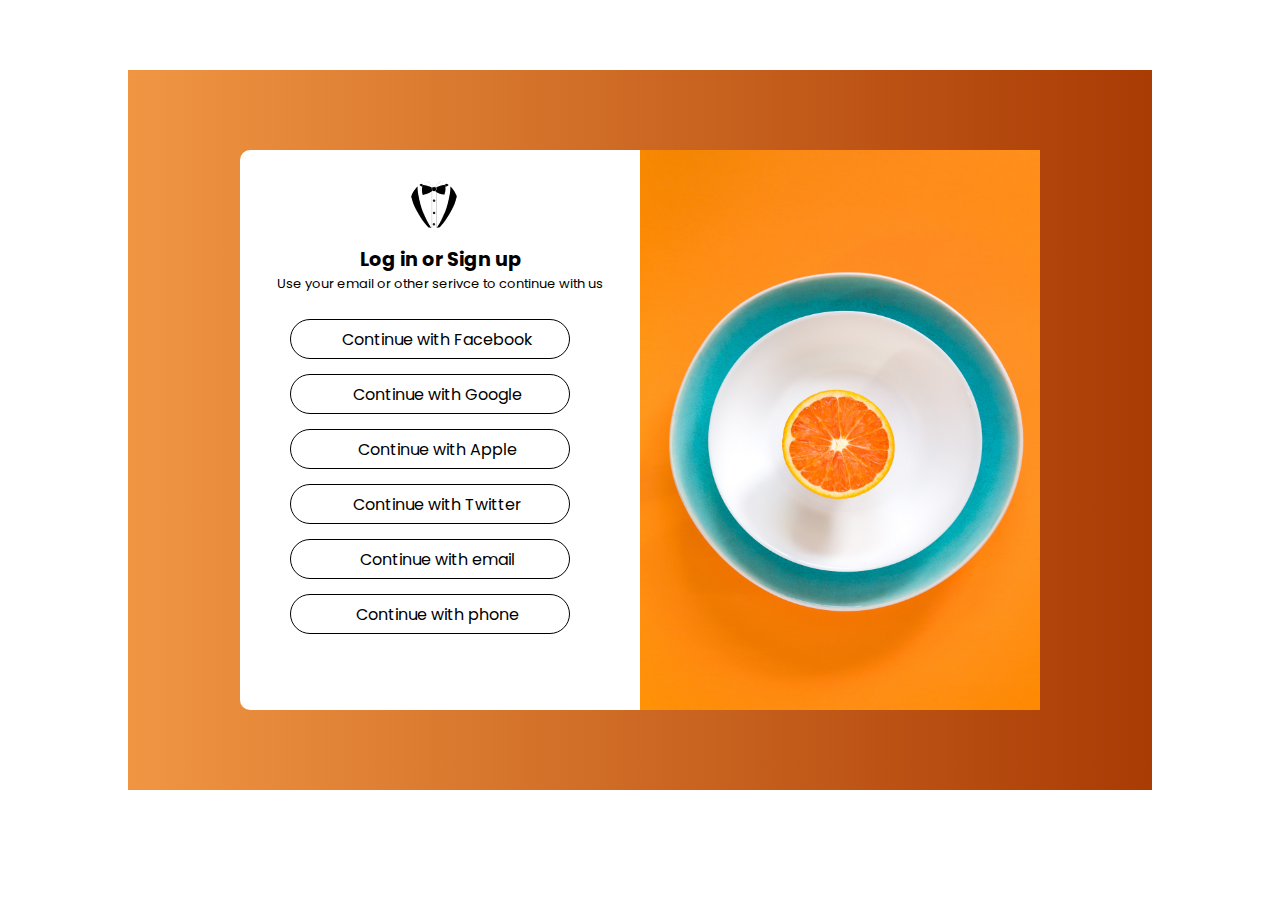
<file: sign-up.html>
<!DOCTYPE html>
<html lang="en">
<head>
    <meta charset="UTF-8">
    <meta name="viewport" content="width=device-width, initial-scale=1.0">
    <link rel="stylesheet" href="style.css">
    <link rel="stylesheet" href="https://cdnjs.cloudflare.com/ajax/libs/font-awesome/6.5.1/css/all.min.css" integrity="sha512-DTOQO9RWCH3ppGqcWaEA1BIZOC6xxalwEsw9c2QQeAIftl+Vegovlnee1c9QX4TctnWMn13TZye+giMm8e2LwA==" crossorigin="anonymous" referrerpolicy="no-referrer" />
    <link rel="preconnect" href="https://fonts.googleapis.com">
    <link rel="preconnect" href="https://fonts.gstatic.com" crossorigin>
    <link href="https://fonts.googleapis.com/css2?family=Poppins:wght@300&display=swap" rel="stylesheet">
    <title>Log in or Sign up</title>
</head>
<body>
    <div class="wrapper">
        <div class="signin-card">
           <img src="images/Log in/Logo.png" id="logo" >
           <div class="sub-title">Log in or Sign up</div>
           <div class="description">Use your email or other serivce to continue with us  </div>
           <div class="fb"><i class="fa-brands fa-facebook"></i>Continue with Facebook</div>
           <div class="google"><i class="fa-brands fa-google"></i>Continue with Google</div>
           <div class="apple"><i class="fa-brands fa-apple"></i>Continue with Apple</div>
           <div class="twitter"><i class="fa-brands fa-twitter"></i>Continue with Twitter</div>
           <div class="email"><i class="fa-solid fa-envelope"></i>Continue with email</div>
           <div class="phone"><i class="fa-solid fa-mobile-screen-button"></i>Continue with phone</div>
        </div>

        <div >
            <img src="images/Log in/img-2.png" class="img-card">
        </div>


    </div>
</body>
</html>
</file>
<file: style.css>
*{
    box-sizing: border-box;
    padding: 0;
    margin: 0;
    font-family: poppins;
}
body{
    background-color: #fff;
}
/* landing page styling */

.navbar{
    display: flex;
    justify-content: space-around;
    margin-top: 30px;
    padding-top: 40px;
}
.navbar .logo{
    font-size: x-large;
    font-weight: bold;
    text-align: center;
}
.nav-links ul{
    display: flex;
    gap: 115px;
    list-style: none;
    padding-top: 8px;
    font-size: bold;
}
.nav-links ul a{
    text-decoration: none;
    color: #000;
}
.navbar .btn .log-in{
    font-size: 15px;
    background: none;
    border: none;
    margin-right: 35px;
}
.navbar .log-in a{
    text-decoration: none;
    color: #000;
}
.navbar .btn .sign-up{
    font-size: 12px;
    background-color: #E87A14;
    color: #fff;
    border: none;
    border-radius: 20px;
    width: 100px;
    height: 45px;
    margin-bottom: 10px;
}
.navbar .btn .sign-up a{
    text-decoration: none;
    color: #fff;
}

/* hero section */

.hero-section{
    display: flex;
    margin: 140px;
    align-items: center;
    font-size: xx-large;
    word-spacing: 10px;
}
.title{
    color: #44C3EBCC;
    text-transform: uppercase;
    font-weight: bold;
    font-size: large;
    line-height: 40px;
    letter-spacing: 10%;
    

}
.photo{
    margin-left: 40rem;
    height: 450px;
    width: 380px;
}
.CTA{
    font-size: 12px;
    background-color: #E87A14;
    color: #fff;
    border: none;
    border-radius: 20px;
    width: 100px;
    height: 45px;
    margin-top: 35px;
}
.CTA:hover{
    cursor: pointer;
}


/* log in and sign up page */


.wrapper{
    background: linear-gradient(to right, #f09643, #a93b04);
    width: 80%;
    height: 45rem;
    display: flex;
    align-items: center;
    justify-content: center;
    margin: 70px auto;
}
.signin-card{
    background-color: #fff;
    height: 560px;
    width: 400px;
    border-radius: 10px 0 0 10px;
}
#logo{
    padding: 30px 170px 10px;
}
.signin-card .sub-title{
    text-align: center;
    font-size: larger;
    font-weight: bolder;
}
.signin-card .description{
    font-size: small;
    text-align: center;
    margin-bottom: 25px;
}
/*  */
.fb{
    display: flex;
    gap: 15px;
    padding: 0 25px;
    border: #000 solid 1px;
    border-radius: 25px;
    width: 70%;
    align-items: center;
    justify-content: center;
    margin: 15px 50px;
    height: 40px;
}
.fb i{
    color: blue;
}

.google{
    display: flex;
    gap: 15px;
    padding: 0 25px;
    border: #000 solid 1px;
    border-radius: 25px;
    width: 70%;
    align-items: center;
    justify-content: center;
    margin: 15px 50px;
    height: 40px;
}

.apple{
    display: flex;
    gap: 15px;
    padding: 0 25px;
    border: #000 solid 1px;
    border-radius: 25px;
    width: 70%;
    align-items: center;
    justify-content: center;
    margin: 15px 50px;
    height: 40px;
}
.twitter{
    display: flex;
    gap: 15px;
    padding: 0 25px;
    border: #000 solid 1px;
    border-radius: 25px;
    width: 70%;
    align-items: center;
    justify-content: center;
    margin: 15px 50px;
    height: 40px;
}
.twitter i{
    color: rgb(85, 85, 179);

}
.email{
    display: flex;
    gap: 15px;
    padding: 0 25px;
    border: #000 solid 1px;
    border-radius: 25px;
    width: 70%;
    align-items: center;
    justify-content: center;
    margin: 15px 50px;
    height: 40px;
}
.phone{
    display: flex;
    gap: 15px;
    padding: 0 25px;
    border: #000 solid 1px;
    border-radius: 25px;
    width: 70%;
    align-items: center;
    justify-content: center;
    margin: 15px 50px;
    height: 40px;
}
.img-card{
    width: 400px;
    height: 560px;
    vertical-align: top;
    border-radius: 0 10px 10x 0;
}
</file>
